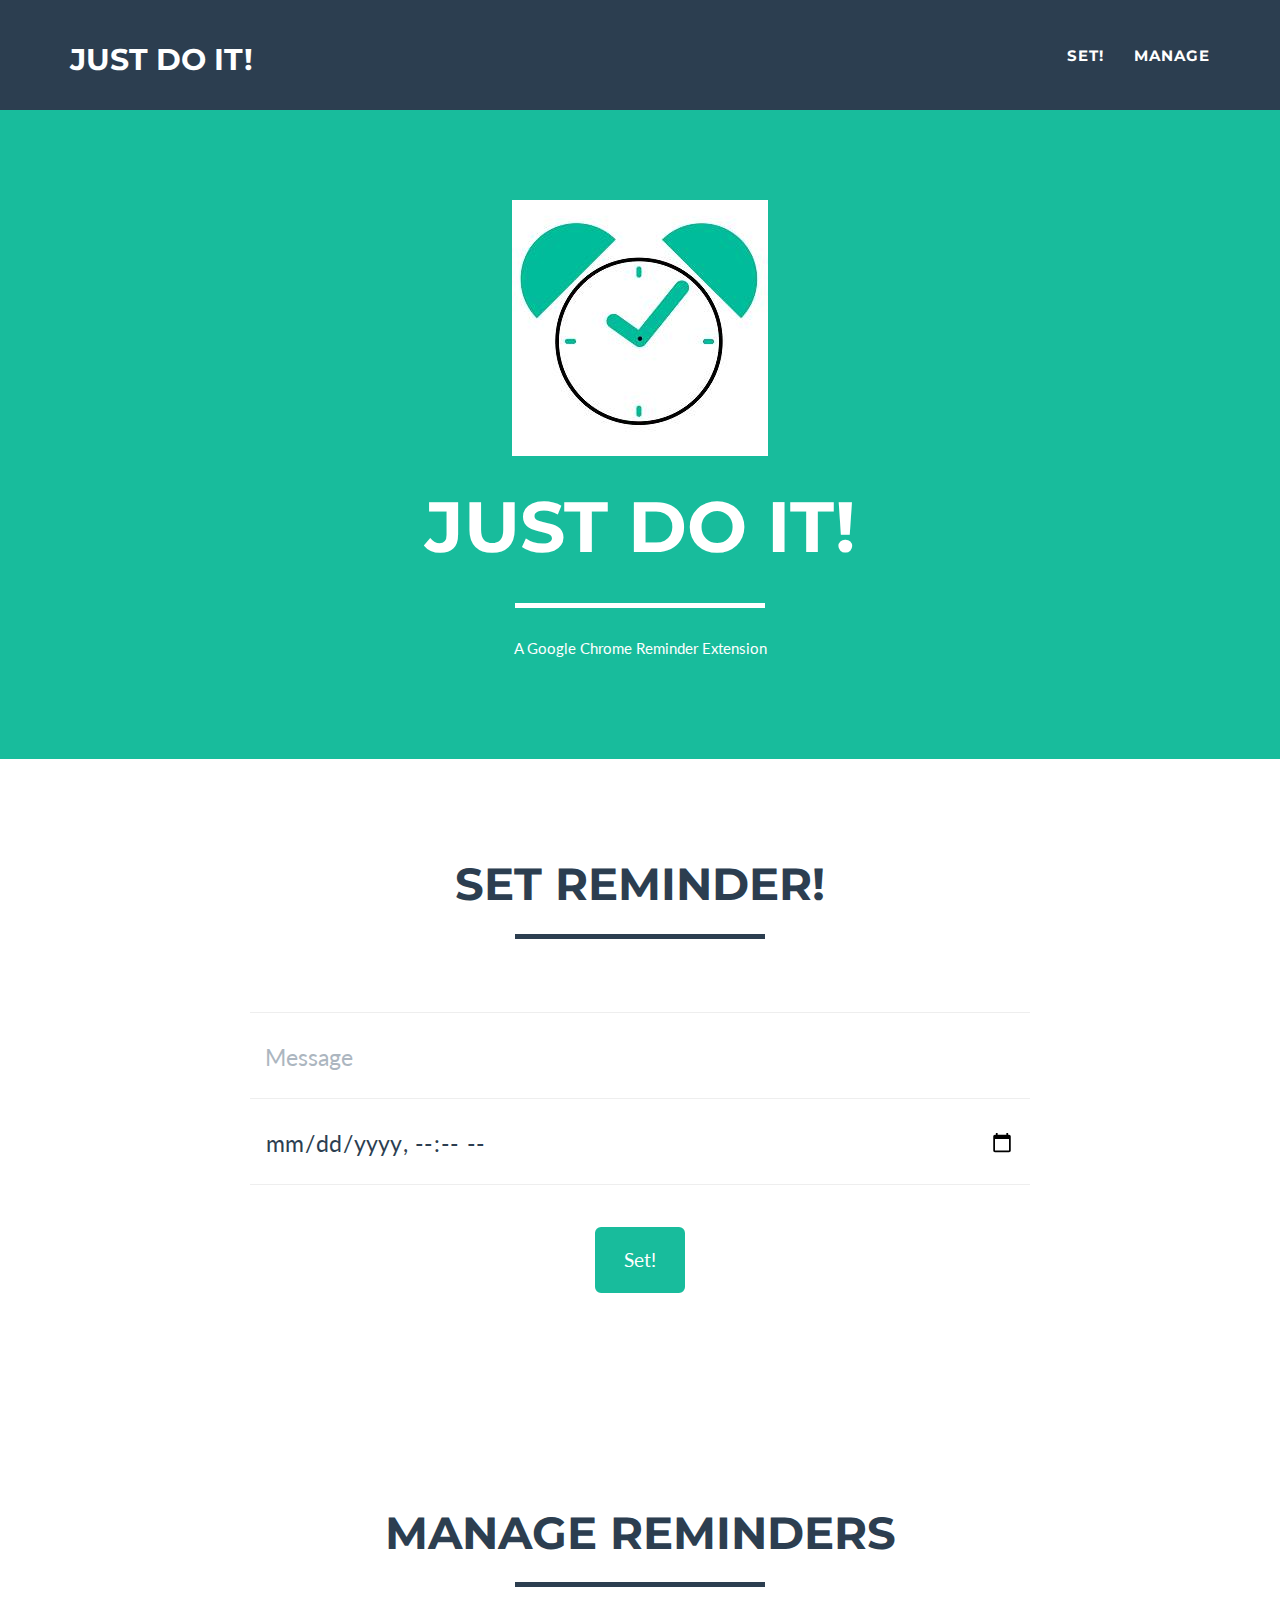
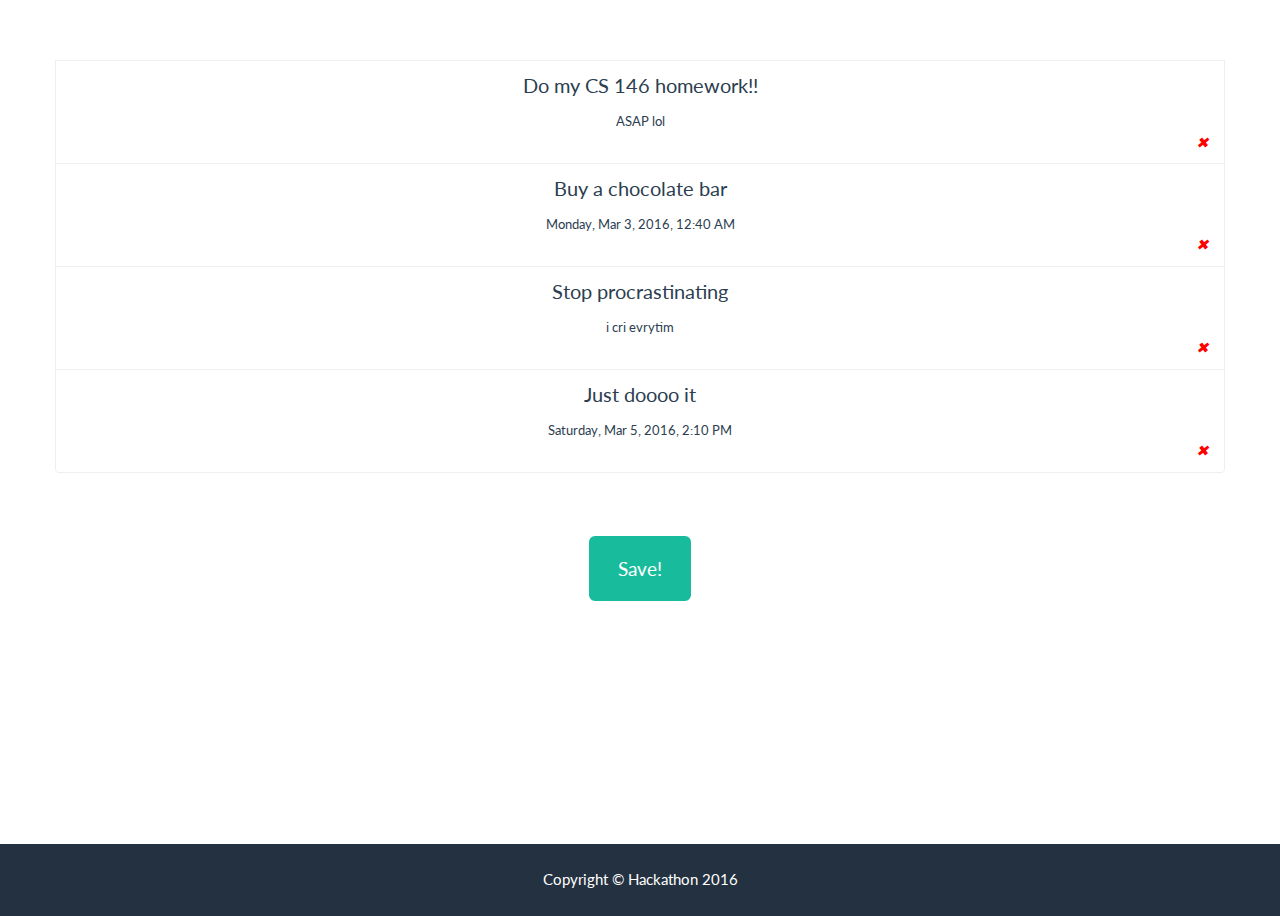
<file: index.html>
<!DOCTYPE html>
<html lang="en">

<head>

    <meta charset="utf-8">
    <meta http-equiv="X-UA-Compatible" content="IE=edge">
    <meta name="viewport" content="width=device-width, initial-scale=1">
    <meta name="description" content="">
    <meta name="author" content="">

    <title>Just Do It!</title>

    <!-- Bootstrap Core CSS - Uses Bootswatch Flatly Theme: http://bootswatch.com/flatly/ -->
    <link href="css/bootstrap.min.css" rel="stylesheet">

    <!-- Custom CSS -->
    <link href="css/freelancer.css" rel="stylesheet">

    <!-- Custom Fonts -->
    <link href="font-awesome/css/font-awesome.min.css" rel="stylesheet" type="text/css">
    <link href="http://fonts.googleapis.com/css?family=Montserrat:400,700" rel="stylesheet" type="text/css">
    <link href="http://fonts.googleapis.com/css?family=Lato:400,700,400italic,700italic" rel="stylesheet" type="text/css">

    <!-- HTML5 Shim and Respond.js IE8 support of HTML5 elements and media queries -->
    <!-- WARNING: Respond.js doesn't work if you view the page via file:// -->
    <!--[if lt IE 9]>
        <script src="https://oss.maxcdn.com/libs/html5shiv/3.7.0/html5shiv.js"></script>
        <script src="https://oss.maxcdn.com/libs/respond.js/1.4.2/respond.min.js"></script>
    <![endif]-->

    <script src="data.js"></script>

</head>

<!--<body id="page-top" class="index" onload="load(); var reminders = ;">-->
<body id="page-top" class="index">
<script src="js/jquery.min.js"></script>
<script src="nolongerinline-scripts.js" defer></script>

    <!-- Navigation -->
    <nav class="navbar navbar-default navbar-fixed-top">
        <div class="container">
            <!-- Brand and toggle get grouped for better mobile display -->
            <div class="navbar-header page-scroll">
                <button type="button" class="navbar-toggle" data-toggle="collapse" data-target="#bs-example-navbar-collapse-1">
                    <span class="sr-only">Toggle navigation</span>
                    <span class="icon-bar"></span>
                    <span class="icon-bar"></span>
                    <span class="icon-bar"></span>
                </button>
                <a class="navbar-brand" href="#page-top">Just Do It!</a>
            </div>

            <!-- Collect the nav links, forms, and other content for toggling -->
            <div class="collapse navbar-collapse" id="bs-example-navbar-collapse-1">
                <ul class="nav navbar-nav navbar-right">
                    <li class="hidden">
                        <a href="#page-top"></a>
                    </li>
                    <li class="page-scroll">
                        <a href="#set!">Set!</a>
                    </li>
                    <li class="page-scroll">
                        <a href="#manage">Manage</a>
                    </li>
                </ul>
            </div>
            <!-- /.navbar-collapse -->
        </div>
        <!-- /.container-fluid -->
    </nav>

    <!-- Header -->
    <header>
        <div class="container">
            <div class="row">
                <div class="col-lg-12">
                    <img class="img-responsive" src="img/profile.png" alt="">
                    <div class="intro-text">
                        <span class="name">Just Do It!</span>
                        <hr class="star-light">
                        <span class="description">A Google Chrome Reminder Extension</span>
                    </div>
                </div>
            </div>
        </div>
    </header>

    <!-- Set Reminder! Section -->
    <section id="set!">
        <div class="container">
            <div class="row">
                <div class="col-lg-12 text-center">
                    <h2>Set Reminder!</h2>
                    <hr class="star-primary">
                </div>
            </div>
            <br>
            <br>
            <div class="row">
                <div class="col-lg-8 col-lg-offset-2">
                    <!-- To configure the contact form email address, go to mail/contact_me.php and update the email address in the PHP file on line 19. -->
                    <!-- The form should work on most web servers, but if the form is not working you may need to configure your web server differently. -->

                    <form name="setRem" id="setButton" novalidate>
                        <div class="row control-group">
                            <div class="form-group col-xs-12 floating-label-form-group controls">
                                <label>Message</label>
                                <input type="text" name="msg" class="form-control" placeholder="Message" id="msg" required data-validation-required-message="Please enter a message for the reminder.">
                                <p class="help-block text-danger"></p>
                            </div>
                        </div>
                        <div class="row control-group">
                            <div class="form-group col-xs-12 floating-label-form-group controls">
                                <label>Time and Date</label>
                                <input type="datetime-local" name="time" class="form-control" placeholder="Time and Date" id="time" required data-validation-required-message="Please enter a time and date for the reminder.">
                                <p class="help-block text-danger"></p>
                            </div>
                        </div>
                        <br>
                        <br>
                        <div id="success"></div>
                        <div class="row">
                            <div class="form-group col-xs-12 text-center">
                                <button type="submit" class="btn btn-success btn-lg">Set!</button>
                            </div>
                        </div>
                    </form>
                </div>
            </div>
        </div>
    </section>

    <!-- Manage Reminders Section -->
    <section id="manage">
        <div class="container">
            <div class="row">
                <div class="col-lg-12 text-center">
                    <h2>Manage Reminders</h2>
                    <hr class="star-primary">
                </div>
            </div>
            <br>
            <br>

            <div class="row">

                <!-- Latest Sortable -->
                <script src="js/Sortable.js"></script>

                <ul id="editable" class="list-group">

                    <script src="js/generateHTML.js"></script>
                    
                    <li class="list-group-item" id="10" idtime="1914-12-20T08:00">
                        <div align="center">
                            <p>Do my CS 146 homework!!</p>
                            <font size="2">ASAP lol</font>
                        </div>
                        <div align="right"> <font color="red"> <i class="js-remove" color="red">✖</i> </font> </div>
                    </li>
                    <li class="list-group-item" id="11" idtime="1914-12-20T08:00">
                        <div align="center">
                            <p>Buy a chocolate bar</p>
                            <font size="2">Monday, Mar 3, 2016, 12:40 AM</font>
                        </div>
                        <div align="right"> <font color="red"> <i class="js-remove" color="red">✖</i> </font> </div>
                    </li>
                    <li class="list-group-item" id="12" idtime="1914-12-20T08:00">
                        <div align="center">
                            <p>Stop procrastinating</p>
                            <font size="2">i cri evrytim</font>
                        </div>
                        <div align="right"> <font color="red"> <i class="js-remove" color="red">✖</i> </font> </div>
                    </li>
                    <li class="list-group-item" id="13" idtime="1914-12-20T08:00">
                        <div align="center">
                            <p>Just doooo it</p>
                            <font size="2">Saturday, Mar 5, 2016, 2:10 PM</font>
                        </div>
                        <div align="right"> <font color="red"> <i class="js-remove" color="red">✖</i> </font> </div>
                    </li>

                </ul>

                <script src="js/swiper.js"></script>

                <br>
                <br>
                <form name="saveRems" id="saveButton">
                    <div id="success"></div>
                    <div class="row">
                        <div class="form-group col-xs-12 text-center">
                            <button type="submit" class="btn btn-success btn-lg" id="save">Save!</button>
                        </div>
                    </div>
                </form>

            </div>
        </div>
    </section>

    <br>
    <br>
    <br>
    <br>
    <br>
    <br>
    
    <!-- Footer -->
    <footer class="text-center">
        <div class="footer-below">
            <div class="container">
                <div class="row">
                    <div class="col-lg-12">
                        Copyright &copy; Hackathon 2016
                    </div>
                </div>
            </div>
        </div>
    </footer>

    <!-- Scroll to Top Button (Only visible on small and extra-small screen sizes) -->
    <div class="scroll-top page-scroll visible-xs visible-sm">
        <a class="btn btn-primary" href="#page-top">
            <i class="fa fa-chevron-up"></i>
        </a>
    </div>

    <!-- jQuery -->
    <script src="js/jquery.js"></script>

    <!-- Bootstrap Core JavaScript -->
    <script src="js/bootstrap.min.js"></script>

    <!-- Plugin JavaScript -->
    <script src="js/jquery.easing.min.js"></script>
    <script src="js/classie.js"></script>
    <script src="js/cbpAnimatedHeader.js"></script>

    <!-- Contact Form JavaScript -->
    <script src="js/jqBootstrapValidation.js"></script>
    <script src="js/contact_me.js"></script>

    <!-- Custom Theme JavaScript -->
    <script src="js/freelancer.js"></script>

</body>

</html>
</file>
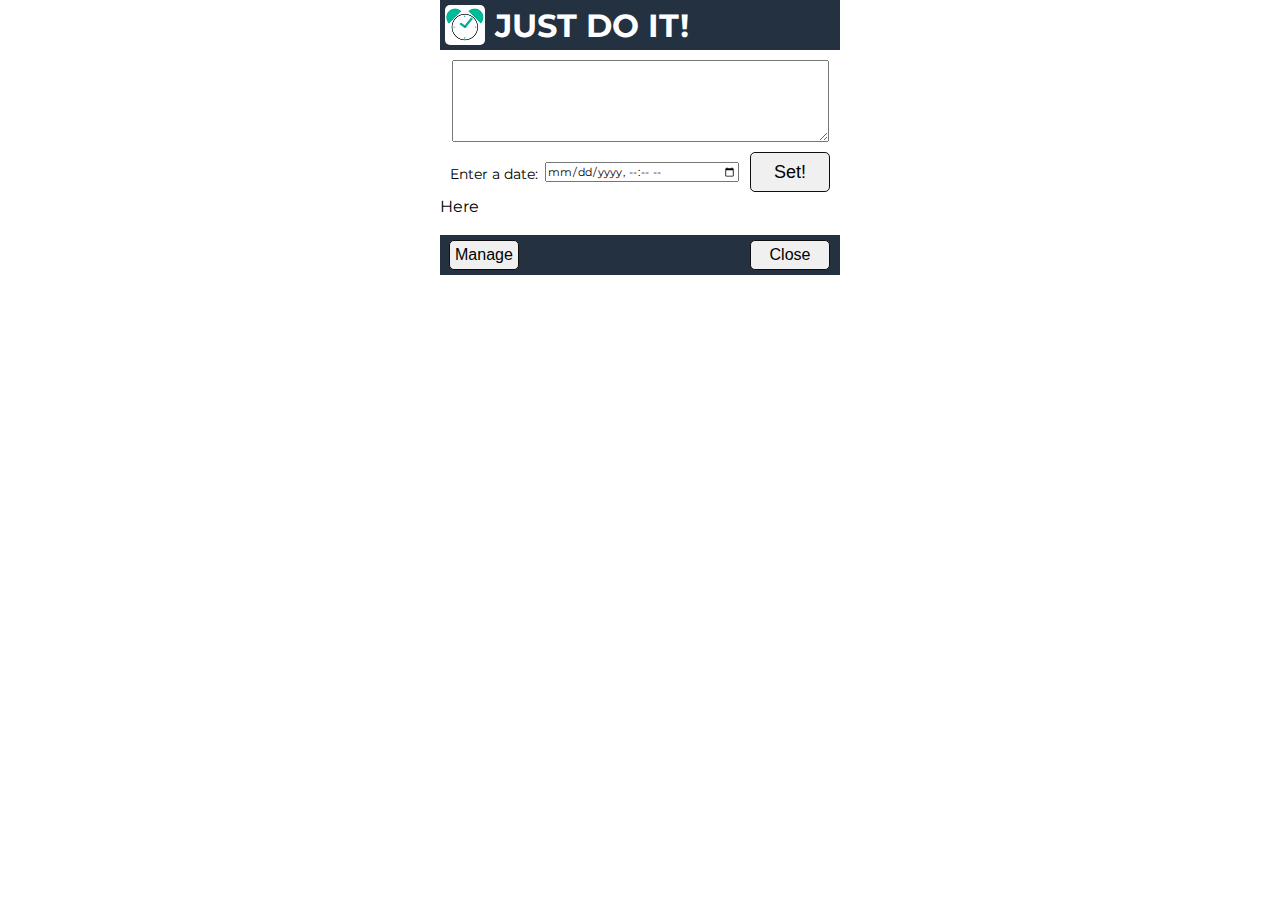
<file: popup.html>
<!DOCTYPE html>
<html>
<head>
	<title>Just Do It!</title>

	<link rel="stylesheet" href="popup.css">
	
	<!-- Custom fonts -->
	<link href="font-awesome/css/font-awesome.min.css" rel="stylesheet" type="text/css">
    <link href="http://fonts.googleapis.com/css?family=Montserrat:400,700" rel="stylesheet" type="text/css">
    <link href="http://fonts.googleapis.com/css?family=Lato:400,700,400italic,700italic" rel="stylesheet" type="text/css">
	
	
	<script src="js/jquery.js"></script>
	<script src = "popup.js"></script>
	
</head>

<body>
	<header>
		<img src="logo-small.png" alt="logo" id="logo">
		<h1>Just Do It!</h1>
		
		<br class="clear">
	</header>
	
	<textarea id="txtarea"></textarea>
	
	<section id="inputs">
		<p> Enter a date: </p>
		
		<button type="button" id="set"> Set! </button>
		 
		<input type="datetime-local" id="datetime"></input>
		
		<br class="clear">
	</section>
	
	
	<div id="test">
		<p id = "testVal">Here</p>
		
		<br class="clear">
	</div>
	
	
	<footer>
		<a href="index.html" target="_blank" >Manage</a>
		<button type="button" id="close"> Close </button>
	</footer>
</body>
</html>
</file>
<file: popup.css>
/* Get rid of default styling */

* {
	margin: 0px;
	padding: 0px;
	list-style: none;
	text-decoration: none;
	font-family: Montserrat,"Helvetica Neue",Helvetica,Arial,sans-serif;
}

.clear {
    clear:both;
    line-height:0;
}

body {
	margin: 0px auto;
	width: 400px;
	height: 235px;
}

header {
	width: auto;
	height: 50px;
	background: #233140 ;
}

header h1{
	float: left;
	margin: 6px 5px 5px 5px;
	text-align: left;
	vertical-align: middle;
	text-transform: uppercase;
    font-size: 2em;
    font-weight: 700;
	color: white;
}

#logo {
	float: left;
	padding: 5px;
	width: 40px;
	height: 40px;
	border-radius: 10px;
}

textarea {
	margin: 10px auto;
	display: block;
	width: 375px;
	height: 80px;
	
	
}


#inputs {
	margin: 5px 10px;
}

#inputs p {
	float: left;
	font-size: 14px;
	vertical-align: middle;
	text-align: left;
	
	margin-top: 13px;
	width: 25%;
}

#datetime {
	float: left;
	font-size: 11px;
	
	margin-top: 10px;
	width: 50%;
}

#set {
	font-size: 18px;
	font-family: sans-serif;
	padding: 5px;
	
	background: none;
	background-color: #F0F0F0;
	border: 1px solid #101010;
	border-radius: 5px;
	
	float: right;
	width: 80px;
	height: 40px;
}

#set:hover {
	background-color: #C8C8C8 ;
	cursor: pointer;
}


footer {
	margin: auto;
	clear: left;
	padding: 10px auto;
	background: #233140;
	
	width: 100%;
	height: 40px;
}

footer a {
	float: left;
	padding: 5px;
	margin: 5px 9px;
	
	font-size: 16px;
	font-family: sans-serif;
	
	color: black;
	background-color: #F0F0F0;
	border: 1px solid #101010;
	border-radius: 5px;
	
}

footer a:hover {
	background-color: #C8C8C8 ;
}


footer button {
	float: right;
	padding: 5px;
	margin: 5px 10px;
	
	font-size: 16px;
	font-family: sans-serif;
	
	background: none;
	background-color: #F0F0F0;
	border: 1px solid #101010;
	border-radius: 5px;
	
	width: 80px;
}

footer button:hover {
	background-color: #C8C8C8 ;
	cursor: pointer;
}
</file>
<file: css/freelancer.css>
/*!
 * Start Bootstrap - Freelancer Bootstrap Theme (http://startbootstrap.com)
 * Code licensed under the Apache License v2.0.
 * For details, see http://www.apache.org/licenses/LICENSE-2.0.
 */

body {
    overflow-x: hidden;
}

p {
    font-size: 20px;
}

p.small {
    font-size: 16px;
}

a,
a:hover,
a:focus,
a:active,
a.active {
    outline: 0;
    color: #18bc9c;
}

h1,
h2,
h3,
h4,
h5,
h6 {
    text-transform: uppercase;
    font-family: Montserrat,"Helvetica Neue",Helvetica,Arial,sans-serif;
    font-weight: 700;
}

hr.star-light,
hr.star-primary {
    margin: 25px auto 30px;
    padding: 0;
    max-width: 250px;
    border: 0;
    border-top: solid 5px;
    text-align: center;
}

hr.star-light:after,
hr.star-primary:after {
    content: "\f005";
    display: inline-block;
    position: relative;
    top: -.8em;
    padding: 0 .25em;
    font-family: FontAwesome;
    font-size: 2em;
}

hr.star-light {
    border-color: #fff;
}

hr.star-light:after {
    color: #fff;
    background-color: #18bc9c;
}

hr.star-primary {
    border-color: #2c3e50;
}

hr.star-primary:after {
    color: #2c3e50;
    background-color: #fff;
}

.img-centered {
    margin: 0 auto;
}

header {
    text-align: center;
    color: #fff;
    background: #18bc9c;
}

header .container {
    padding-top: 100px;
    padding-bottom: 50px;
}

header img {
    display: block;
    margin: 0 auto 20px;
}

header .intro-text .name {
    display: block;
    text-transform: uppercase;
    font-family: Montserrat,"Helvetica Neue",Helvetica,Arial,sans-serif;
    font-size: 2em;
    font-weight: 700;
}

header .intro-text .skills {
    font-size: 1.25em;
    font-weight: 300;
}

@media(min-width:768px) {
    header .container {
        padding-top: 200px;
        padding-bottom: 100px;
    }

    header .intro-text .name {
        font-size: 4.75em;
    }

    header .intro-text .skills {
        font-size: 1.75em;
    }
}

@media(min-width:768px) {
    .navbar-fixed-top {
        padding: 25px 0;
        -webkit-transition: padding .3s;
        -moz-transition: padding .3s;
        transition: padding .3s;
    }

    .navbar-fixed-top .navbar-brand {
        font-size: 2em;
        -webkit-transition: all .3s;
        -moz-transition: all .3s;
        transition: all .3s;
    }

    .navbar-fixed-top.navbar-shrink {
        padding: 10px 0;
    }

    .navbar-fixed-top.navbar-shrink .navbar-brand {
        font-size: 1.5em;
    }
}

.navbar {
    text-transform: uppercase;
    font-family: Montserrat,"Helvetica Neue",Helvetica,Arial,sans-serif;
    font-weight: 700;
}

.navbar a:focus {
    outline: 0;
}

.navbar .navbar-nav {
    letter-spacing: 1px;
}

.navbar .navbar-nav li a:focus {
    outline: 0;
}

.navbar-default,
.navbar-inverse {
    border: 0;
}

section {
    padding: 100px 0;
}

section h2 {
    margin: 0;
    font-size: 3em;
}

section.success {
    color: #fff;
    background: #18bc9c;
}

section.success a,
section.success a:hover,
section.success a:focus,
section.success a:active,
section.success a.active {
    outline: 0;
    color: #2c3e50;
}

@media(max-width:767px) {
    section {
        padding: 75px 0;
    }

    section.first {
        padding-top: 75px;
    }
}

#portfolio .portfolio-item {
    right: 0;
    margin: 0 0 15px;
}

#portfolio .portfolio-item .portfolio-link {
    display: block;
    position: relative;
    margin: 0 auto;
    max-width: 400px;
}

#portfolio .portfolio-item .portfolio-link .caption {
    position: absolute;
    width: 100%;
    height: 100%;
    opacity: 0;
    background: rgba(24,188,156,.9);
    -webkit-transition: all ease .5s;
    -moz-transition: all ease .5s;
    transition: all ease .5s;
}

#portfolio .portfolio-item .portfolio-link .caption:hover {
    opacity: 1;
}

#portfolio .portfolio-item .portfolio-link .caption .caption-content {
    position: absolute;
    top: 50%;
    width: 100%;
    height: 20px;
    margin-top: -12px;
    text-align: center;
    font-size: 20px;
    color: #fff;
}

#portfolio .portfolio-item .portfolio-link .caption .caption-content i {
    margin-top: -12px;
}

#portfolio .portfolio-item .portfolio-link .caption .caption-content h3,
#portfolio .portfolio-item .portfolio-link .caption .caption-content h4 {
    margin: 0;
}

#portfolio * {
    z-index: 2;
}

@media(min-width:767px) {
    #portfolio .portfolio-item {
        margin: 0 0 30px;
    }
}

.btn-outline {
    margin-top: 15px;
    border: solid 2px #fff;
    font-size: 20px;
    color: #fff;
    background: 0 0;
    transition: all .3s ease-in-out;
}

.btn-outline:hover,
.btn-outline:focus,
.btn-outline:active,
.btn-outline.active {
    border: solid 2px #fff;
    color: #18bc9c;
    background: #fff;
}

.floating-label-form-group {
    position: relative;
    margin-bottom: 0;
    padding-bottom: .5em;
    border-bottom: 1px solid #eee;
}

.floating-label-form-group input,
.floating-label-form-group textarea {
    z-index: 1;
    position: relative;
    padding-right: 0;
    padding-left: 0;
    border: 0;
    border-radius: 0;
    font-size: 1.5em;
    background: 0 0;
    box-shadow: none!important;
    resize: none;
}

.floating-label-form-group label {
    display: block;
    z-index: 0;
    position: relative;
    top: 2em;
    margin: 0;
    font-size: .85em;
    line-height: 1.764705882em;
    vertical-align: middle;
    vertical-align: baseline;
    opacity: 0;
    -webkit-transition: top .3s ease,opacity .3s ease;
    -moz-transition: top .3s ease,opacity .3s ease;
    -ms-transition: top .3s ease,opacity .3s ease;
    transition: top .3s ease,opacity .3s ease;
}

.floating-label-form-group::not(:first-child) {
    padding-left: 14px;
    border-left: 1px solid #eee;
}

.floating-label-form-group-with-value label {
    top: 0;
    opacity: 1;
}

.floating-label-form-group-with-focus label {
    color: #18bc9c;
}

form .row:first-child .floating-label-form-group {
    border-top: 1px solid #eee;
}

footer {
    color: #fff;
}

footer h3 {
    margin-bottom: 30px;
}

footer .footer-above {
    padding-top: 50px;
    background-color: #2c3e50;
}

footer .footer-col {
    margin-bottom: 50px;
}

footer .footer-below {
    padding: 25px 0;
    background-color: #233140;
}

.btn-social {
    display: inline-block;
    width: 50px;
    height: 50px;
    border: 2px solid #fff;
    border-radius: 100%;
    text-align: center;
    font-size: 20px;
    line-height: 45px;
}

.btn:focus,
.btn:active,
.btn.active {
    outline: 0;
}

.scroll-top {
    z-index: 1049;
    position: fixed;
    right: 2%;
    bottom: 2%;
    width: 50px;
    height: 50px;
}

.scroll-top .btn {
    width: 50px;
    height: 50px;
    border-radius: 100%;
    font-size: 20px;
    line-height: 28px;
}

.scroll-top .btn:focus {
    outline: 0;
}

.portfolio-modal .modal-content {
    padding: 100px 0;
    min-height: 100%;
    border: 0;
    border-radius: 0;
    text-align: center;
    background-clip: border-box;
    -webkit-box-shadow: none;
    box-shadow: none;
}

.portfolio-modal .modal-content h2 {
    margin: 0;
    font-size: 3em;
}

.portfolio-modal .modal-content img {
    margin-bottom: 30px;
}

.portfolio-modal .modal-content .item-details {
    margin: 30px 0;
}

.portfolio-modal .close-modal {
    position: absolute;
    top: 25px;
    right: 25px;
    width: 75px;
    height: 75px;
    background-color: transparent;
    cursor: pointer;
}

.portfolio-modal .close-modal:hover {
    opacity: .3;
}

.portfolio-modal .close-modal .lr {
    z-index: 1051;
    width: 1px;
    height: 75px;
    margin-left: 35px;
    background-color: #2c3e50;
    -webkit-transform: rotate(45deg);
    -ms-transform: rotate(45deg);
    transform: rotate(45deg);
}

.portfolio-modal .close-modal .lr .rl {
    z-index: 1052;
    width: 1px;
    height: 75px;
    background-color: #2c3e50;
    -webkit-transform: rotate(90deg);
    -ms-transform: rotate(90deg);
    transform: rotate(90deg);
}

.portfolio-modal .modal-backdrop {
    display: none;
    opacity: 0;
}
</file>
